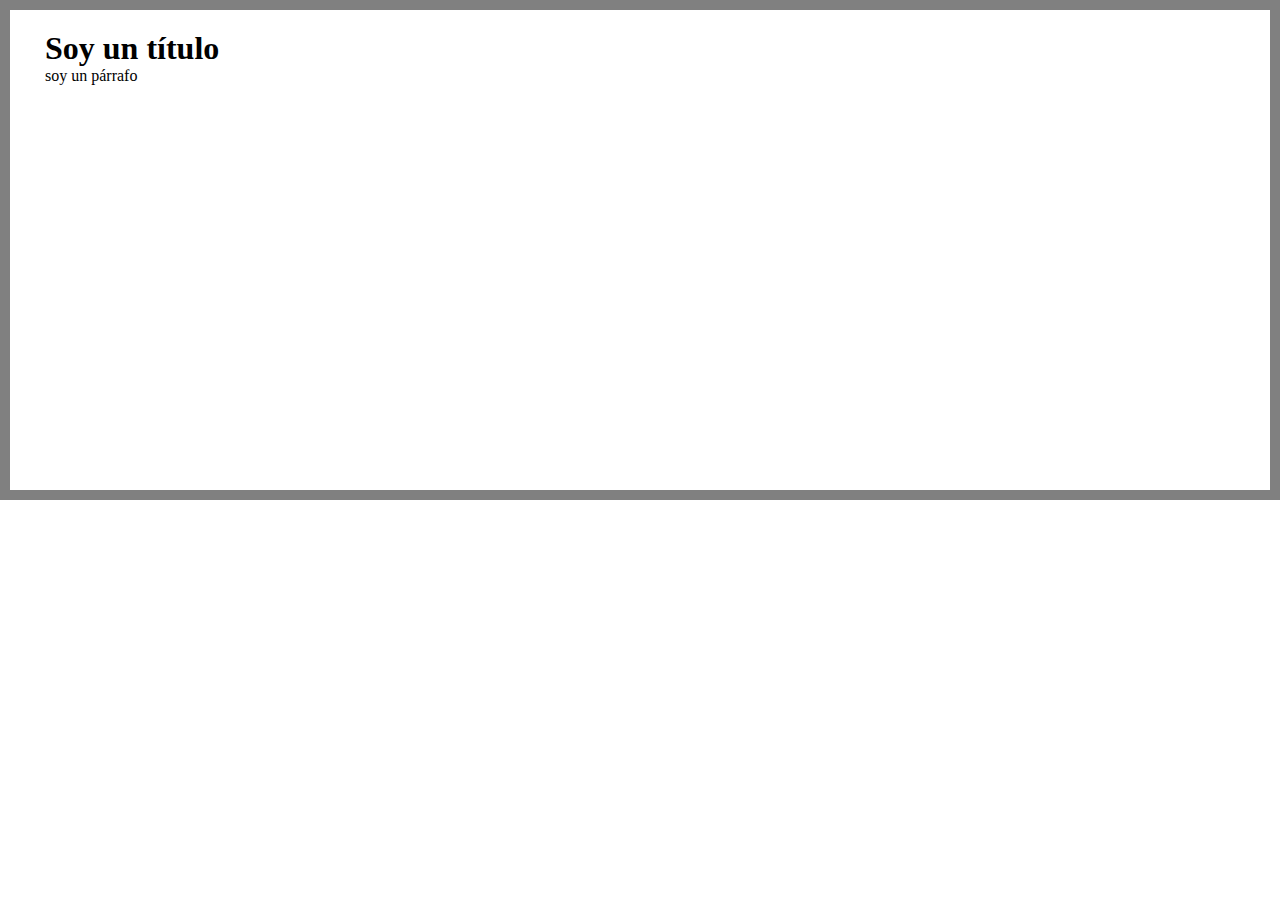
<file: caja.html>
<!DOCTYPE html>
<html lang="en">
<head>
    <meta charset="UTF-8">
    <meta http-equiv="X-UA-Compatible" content="IE=edge">
    <meta name="viewport" content="width=device-width, initial-scale=1.0">
    <title>Document</title>
    <link rel="stylesheet" href="./css/caja.css ">
</head>
<body>
    <main>
        <section>
            <h1>
                Soy un título
            </h1>
            <div>
                <p>
                    soy un párrafo
                </p>
            </div>
        </section>
    </main>
</body>
</html>
</file>
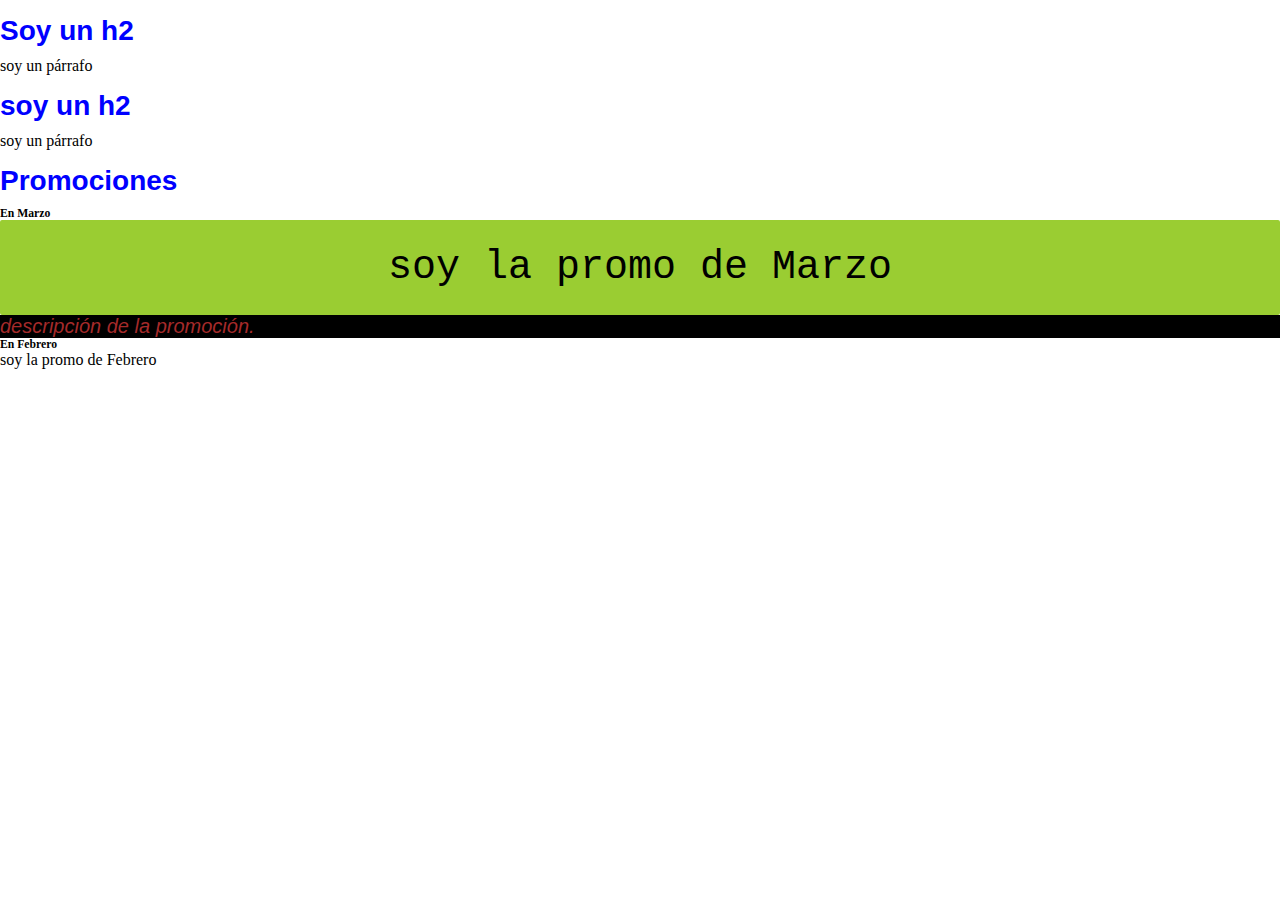
<file: combinadores.html>
<!DOCTYPE html>
<html lang="en">
<head>
    <meta charset="UTF-8">
    <meta http-equiv="X-UA-Compatible" content="IE=edge">
    <meta name="viewport" content="width=device-width, initial-scale=1.0">
    <title>combinadores</title>
    <link rel="stylesheet" href="./css/combinadores.css">
</head>
<body>
    <main>
        <h2>Soy un h2</h2>
            <p>soy un párrafo</p>
        <h2>soy un h2</h2>
            <p>soy un párrafo</p>
        <h2>Promociones</h2>
            <h3 >En Marzo</h3>
                <p class="marzo">soy la promo de Marzo </p>
                 <p class="descripcion">descripción de la promoción.</p>
            <h3>En Febrero</h3>
            <p>soy la promo de Febrero</p>
    </main>
</body>
</html>
</file>
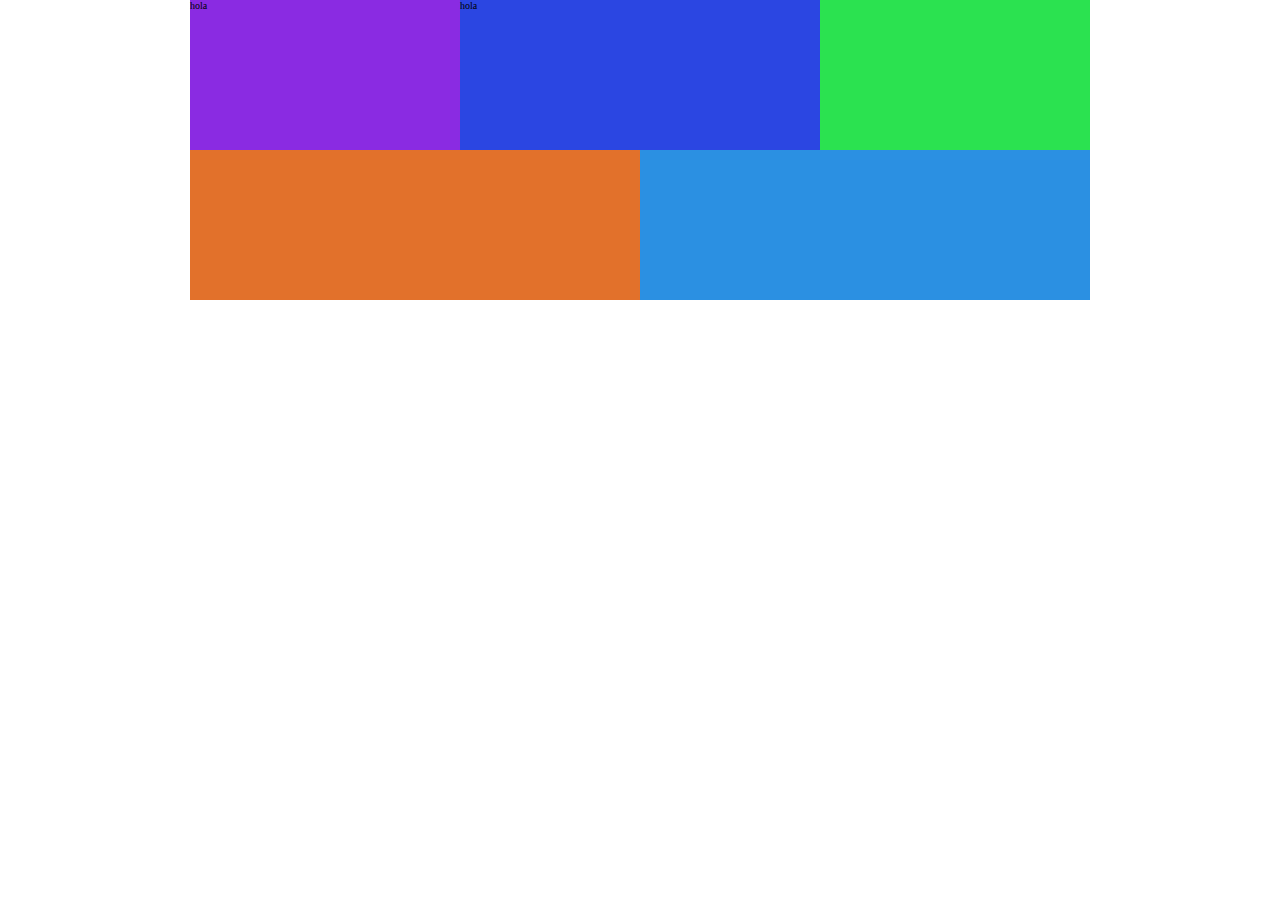
<file: drop.html>
<!DOCTYPE html>
<html lang="en">
<head>
    <meta charset="UTF-8">
    <meta http-equiv="X-UA-Compatible" content="IE=edge">
    <meta name="viewport" content="width=device-width, initial-scale=1.0">
    <title>Document</title>
    <link rel="stylesheet" href="./css/drop.css">
</head>
<body>
    <main class="container">
        <div class="c1">
hola
        </div>
        <div class="c2">
hola
        </div>
        <div class="c3">

        </div>
        <div class="c4">

        </div>
        <div class="c5">

        </div>
    </main>
</body>
</html>
</file>
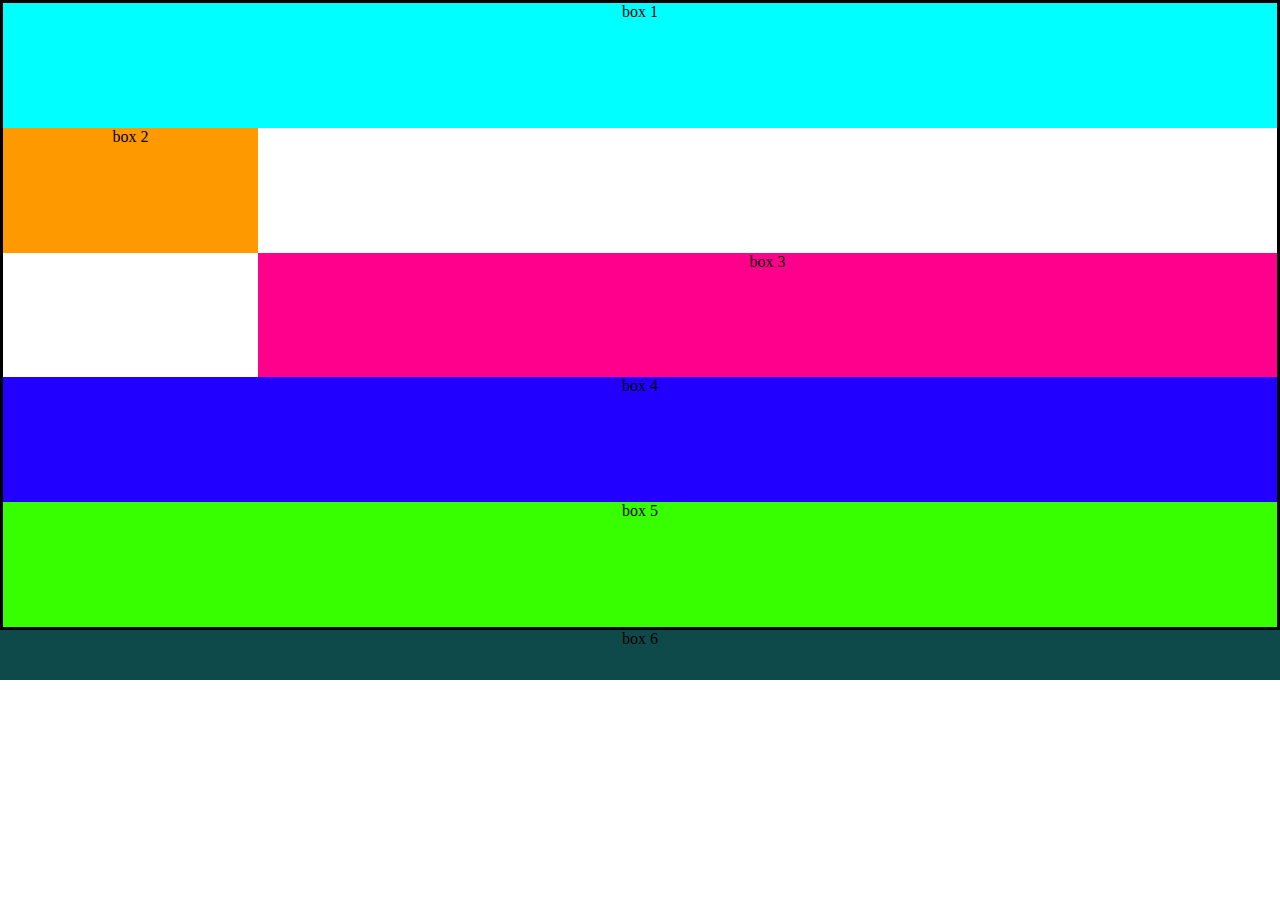
<file: flex.html>
<!DOCTYPE html>
<html lang="en">
<head>
    <meta charset="UTF-8">
    <meta http-equiv="X-UA-Compatible" content="IE=edge">
    <meta name="viewport" content="width=device-width, initial-scale=1.0">
    <title>Flexbox</title>
    <link rel="stylesheet" href="./css/flex.css">
</head>
<body>
    <main class="container"> 
        <div class="box1 box">
            <p>
                box 1
            </p>
        </div>
        <div class="box2 box">
            <p>
                box 2
            </p>
        </div>
        <div class="box3 box">
            <p>
                box 3
            </p>
        </div>
        <div class="box4 box">
            <p>
                box 4
            </p>
        </div>
        <div class="box5 box">
            <p>
                box 5
            </p>
        </div>
        
        
    </main>
    <footer class="footer">
        <div class="box6 box">
            <p>
                box 6
            </p>
        </div>
    </footer>
    
</body>
</html>
</file>
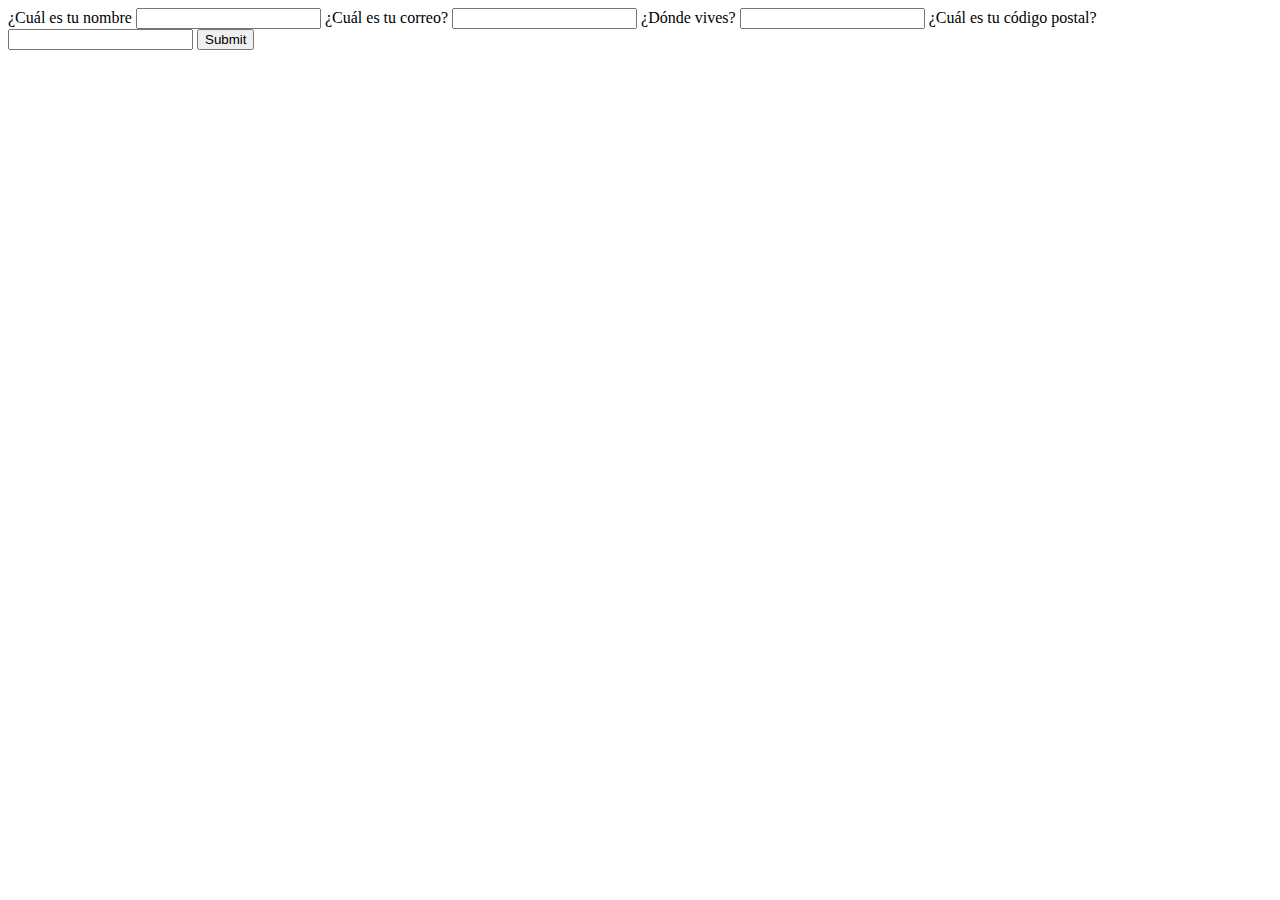
<file: formulario.html>
<!DOCTYPE html>
<html lang="en">
<head>
    <meta charset="UTF-8">
    <meta http-equiv="X-UA-Compatible" content="IE=edge">
    <meta name="viewport" content="width=device-width, initial-scale=1.0">
    <title>Formularios</title>
</head>
<body>
    <main>
        <section>
            <form action="">
                <label for="nombre">
                    <span>¿Cuál es tu nombre</span>
                    <input type="text" name="nombre" id="nombre" autocomplete="name" required/>
                </label>
                <label for="correo">
                    <span>¿Cuál es tu correo?</span>
                    <input type="email" name="correo" id="correo" autocomplete="email" required/>
                </label>
                <label for="pais">
                    <span>¿Dónde vives?</span>
                    <input type="text" name="pais" id="pais" autocomplete="country" required/>
                </label>
                <label for="cp">
                    <span>¿Cuál es tu código postal?</span>
                    <input type="text" name="cp" id="cp" autocomplete="postal-code" required/>
                </label>
                <input type="submit">

            </form>
        </section>
    </main>
    
</body>
</html>
</file>
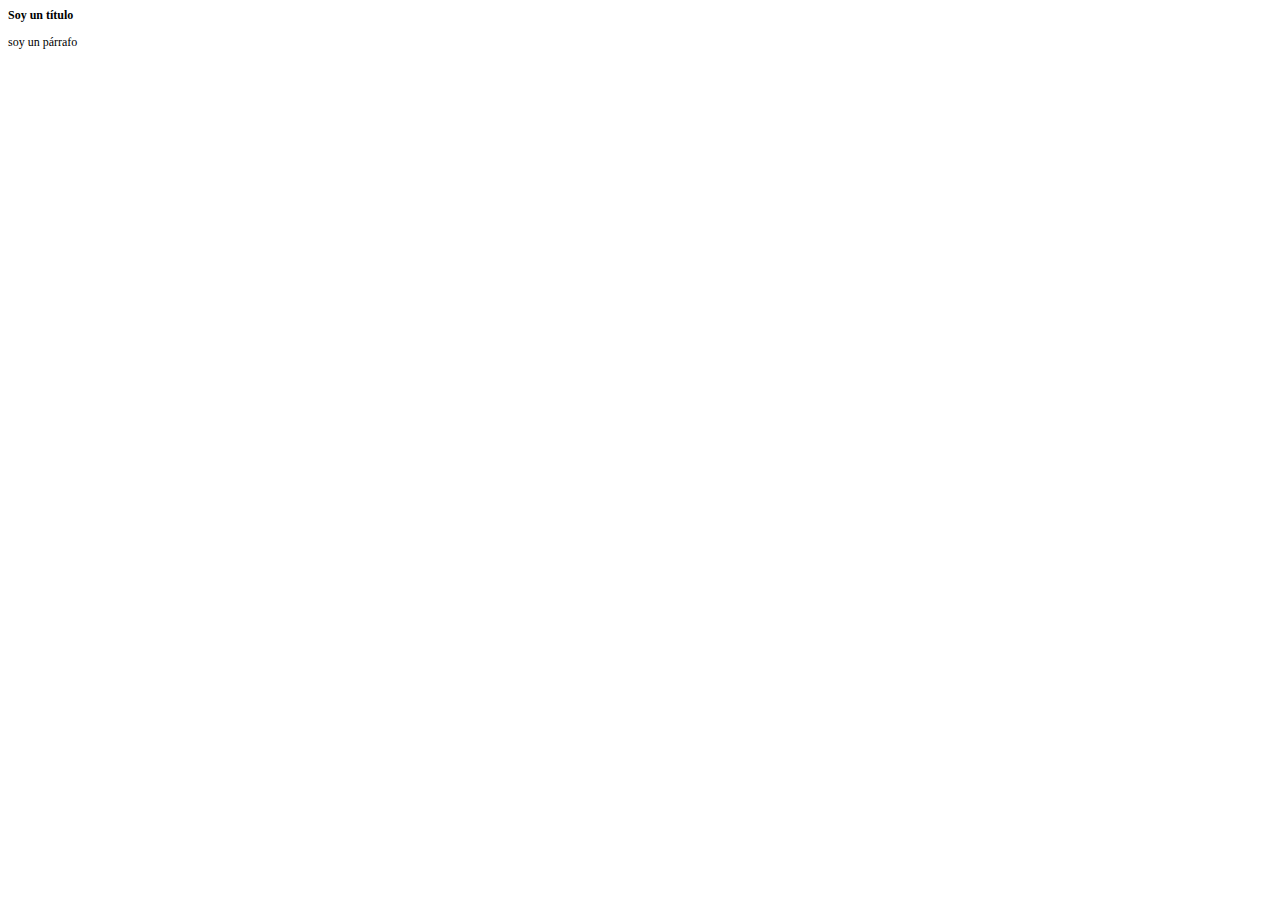
<file: herencia.html>
<!DOCTYPE html>
<html lang="en">
<head>
    <meta charset="UTF-8">
    <meta http-equiv="X-UA-Compatible" content="IE=edge">
    <meta name="viewport" content="width=device-width, initial-scale=1.0">
    <title>Herencia</title>
    <link rel="stylesheet" href="./css/herencia.css">
</head>
<body>
    <main>
        <h1>Soy un título</h1>
        <p>soy un párrafo</p>
    </main>
</body>
</html>
</file>
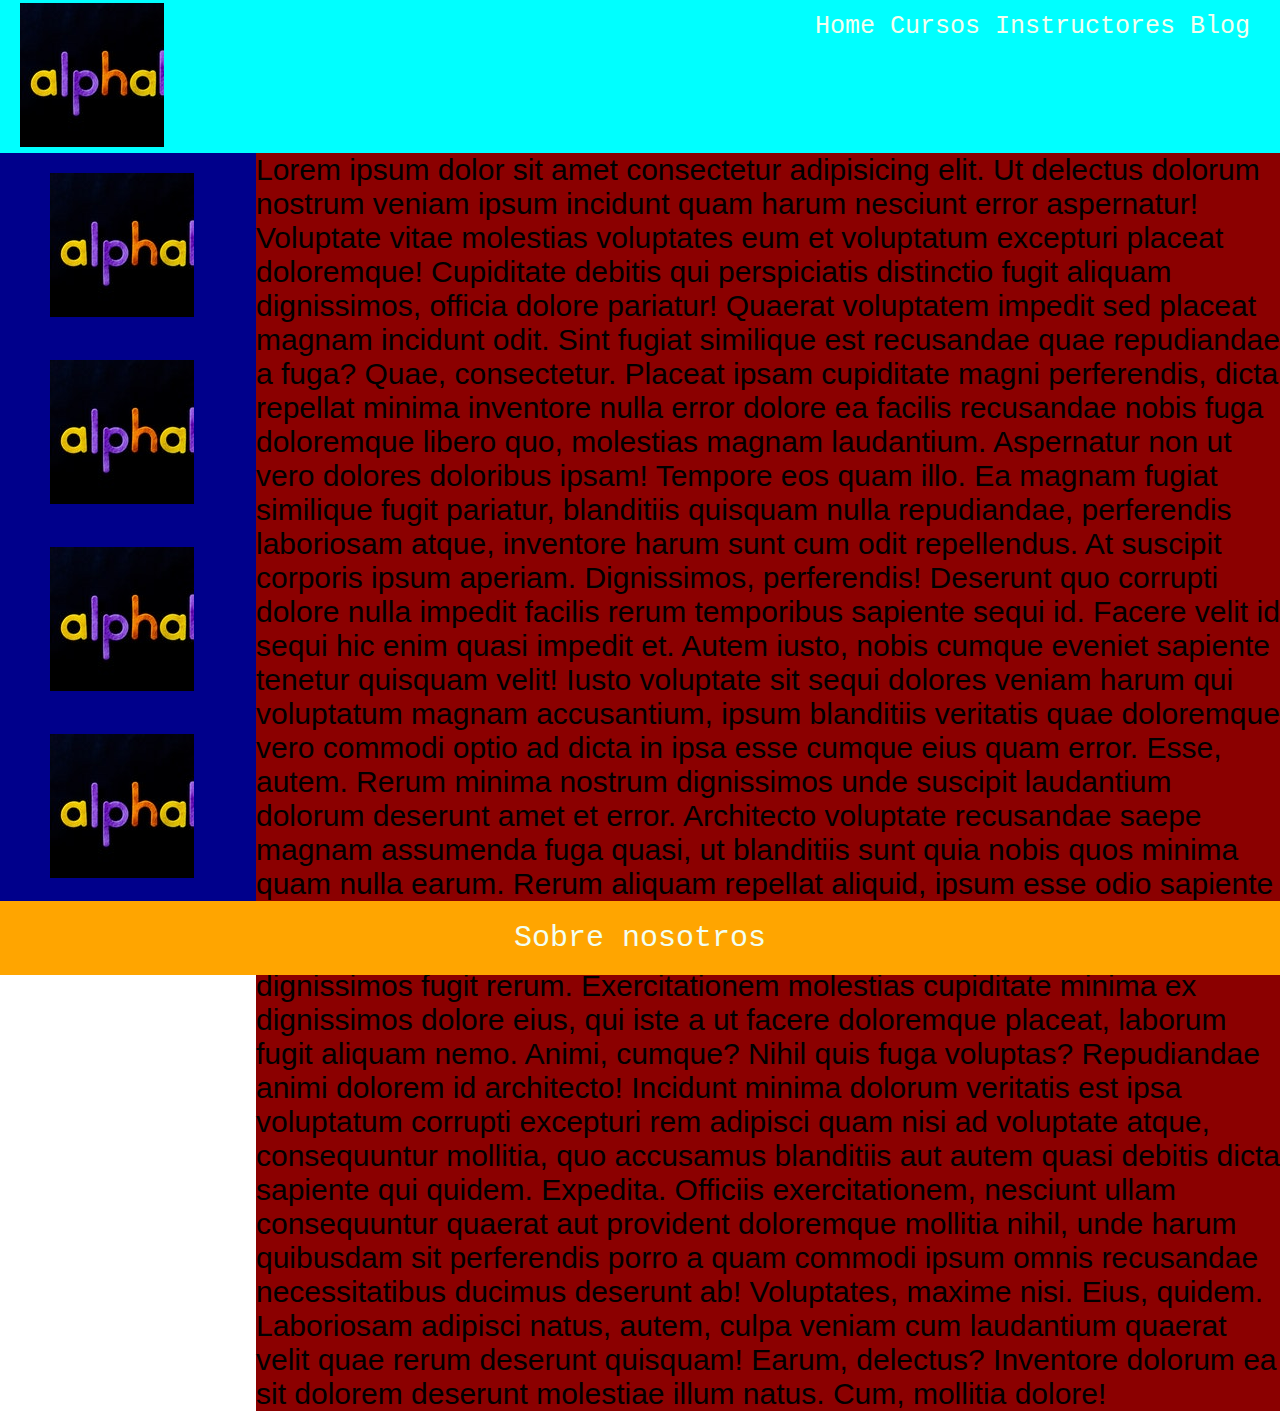
<file: layout.html>
<!DOCTYPE html>
<html lang="en">
<head>
    <meta charset="UTF-8">
    <meta http-equiv="X-UA-Compatible" content="IE=edge">
    <meta name="viewport" content="width=device-width, initial-scale=1.0">
    <title>Layout</title>
    <link rel="stylesheet" href="./css/layout.css">
</head>
<body>
    <header class="header">
        <figure class="logo">
            <img src="./pics/logo.jpg" alt="logo de la empresa">
        </figure>
        <nav class="nav">
            <ul class="nav-list">
                <li class="nav-list__element">
                    <a href=#>Home</a>
                </li>
                <li class="nav-list__element">
                    <a href=#>Cursos</a>
                </li>
                <li class="nav-list__element"> 
                    <a href=#>Instructores</a>
                </li>
                <li class="nav-list__element"> 
                    <a href=#>Blog</a>
                </li>
            </ul>
        </nav>
    </header>
        <section class="side">
           <ul class="side-list">
               <li class="side-list__element">
                   <figure>
                       <img src="./pics/logo.jpg" alt="">
                   </figure>
               </li>
               <li class="side-list__element">
                <figure>
                    <img src="./pics/logo.jpg" alt="">
                </figure>
            </li>
            <li class="side-list__element">
                <figure>
                    <img src="./pics/logo.jpg" alt="">
                </figure>
            </li>
            <li class="side-list__element">
                <figure>
                    <img src="./pics/logo.jpg" alt="">
                </figure>
            </li>
           </ul>
        </section>
        <main class="main">
            <p class="main-text">Lorem ipsum dolor sit amet consectetur adipisicing elit. Ut delectus dolorum nostrum veniam ipsum incidunt quam harum nesciunt error aspernatur! Voluptate vitae molestias voluptates eum et voluptatum excepturi placeat doloremque!
            Cupiditate debitis qui perspiciatis distinctio fugit aliquam dignissimos, officia dolore pariatur! Quaerat voluptatem impedit sed placeat magnam incidunt odit. Sint fugiat similique est recusandae quae repudiandae a fuga? Quae, consectetur.
            Placeat ipsam cupiditate magni perferendis, dicta repellat minima inventore nulla error dolore ea facilis recusandae nobis fuga doloremque libero quo, molestias magnam laudantium. Aspernatur non ut vero dolores doloribus ipsam!
            Tempore eos quam illo. Ea magnam fugiat similique fugit pariatur, blanditiis quisquam nulla repudiandae, perferendis laboriosam atque, inventore harum sunt cum odit repellendus. At suscipit corporis ipsum aperiam. Dignissimos, perferendis!
            Deserunt quo corrupti dolore nulla impedit facilis rerum temporibus sapiente sequi id. Facere velit id sequi hic enim quasi impedit et. Autem iusto, nobis cumque eveniet sapiente tenetur quisquam velit!
            Iusto voluptate sit sequi dolores veniam harum qui voluptatum magnam accusantium, ipsum blanditiis veritatis quae doloremque vero commodi optio ad dicta in ipsa esse cumque eius quam error. Esse, autem.
            Rerum minima nostrum dignissimos unde suscipit laudantium dolorum deserunt amet et error. Architecto voluptate recusandae saepe magnam assumenda fuga quasi, ut blanditiis sunt quia nobis quos minima quam nulla earum.
            Rerum aliquam repellat aliquid, ipsum esse odio sapiente eius quibusdam maiores voluptatem, enim quia corporis sint pariatur quis veritatis facere corrupti! Similique soluta sed id sapiente voluptates dignissimos fugit rerum.
            Exercitationem molestias cupiditate minima ex dignissimos dolore eius, qui iste a ut facere doloremque placeat, laborum fugit aliquam nemo. Animi, cumque? Nihil quis fuga voluptas? Repudiandae animi dolorem id architecto!
            Incidunt minima dolorum veritatis est ipsa voluptatum corrupti excepturi rem adipisci quam nisi ad voluptate atque, consequuntur mollitia, quo accusamus blanditiis aut autem quasi debitis dicta sapiente qui quidem. Expedita.
            Officiis exercitationem, nesciunt ullam consequuntur quaerat aut provident doloremque mollitia nihil, unde harum quibusdam sit perferendis porro a quam commodi ipsum omnis recusandae necessitatibus ducimus deserunt ab! Voluptates, maxime nisi.
            Eius, quidem. Laboriosam adipisci natus, autem, culpa veniam cum laudantium quaerat velit quae rerum deserunt quisquam! Earum, delectus? Inventore dolorum ea sit dolorem deserunt molestiae illum natus. Cum, mollitia dolore!</p>
        </main>
        <footer class="footer">
            <a href=#>Sobre nosotros
            </a>
        </footer>
</body>
</html>
</file>
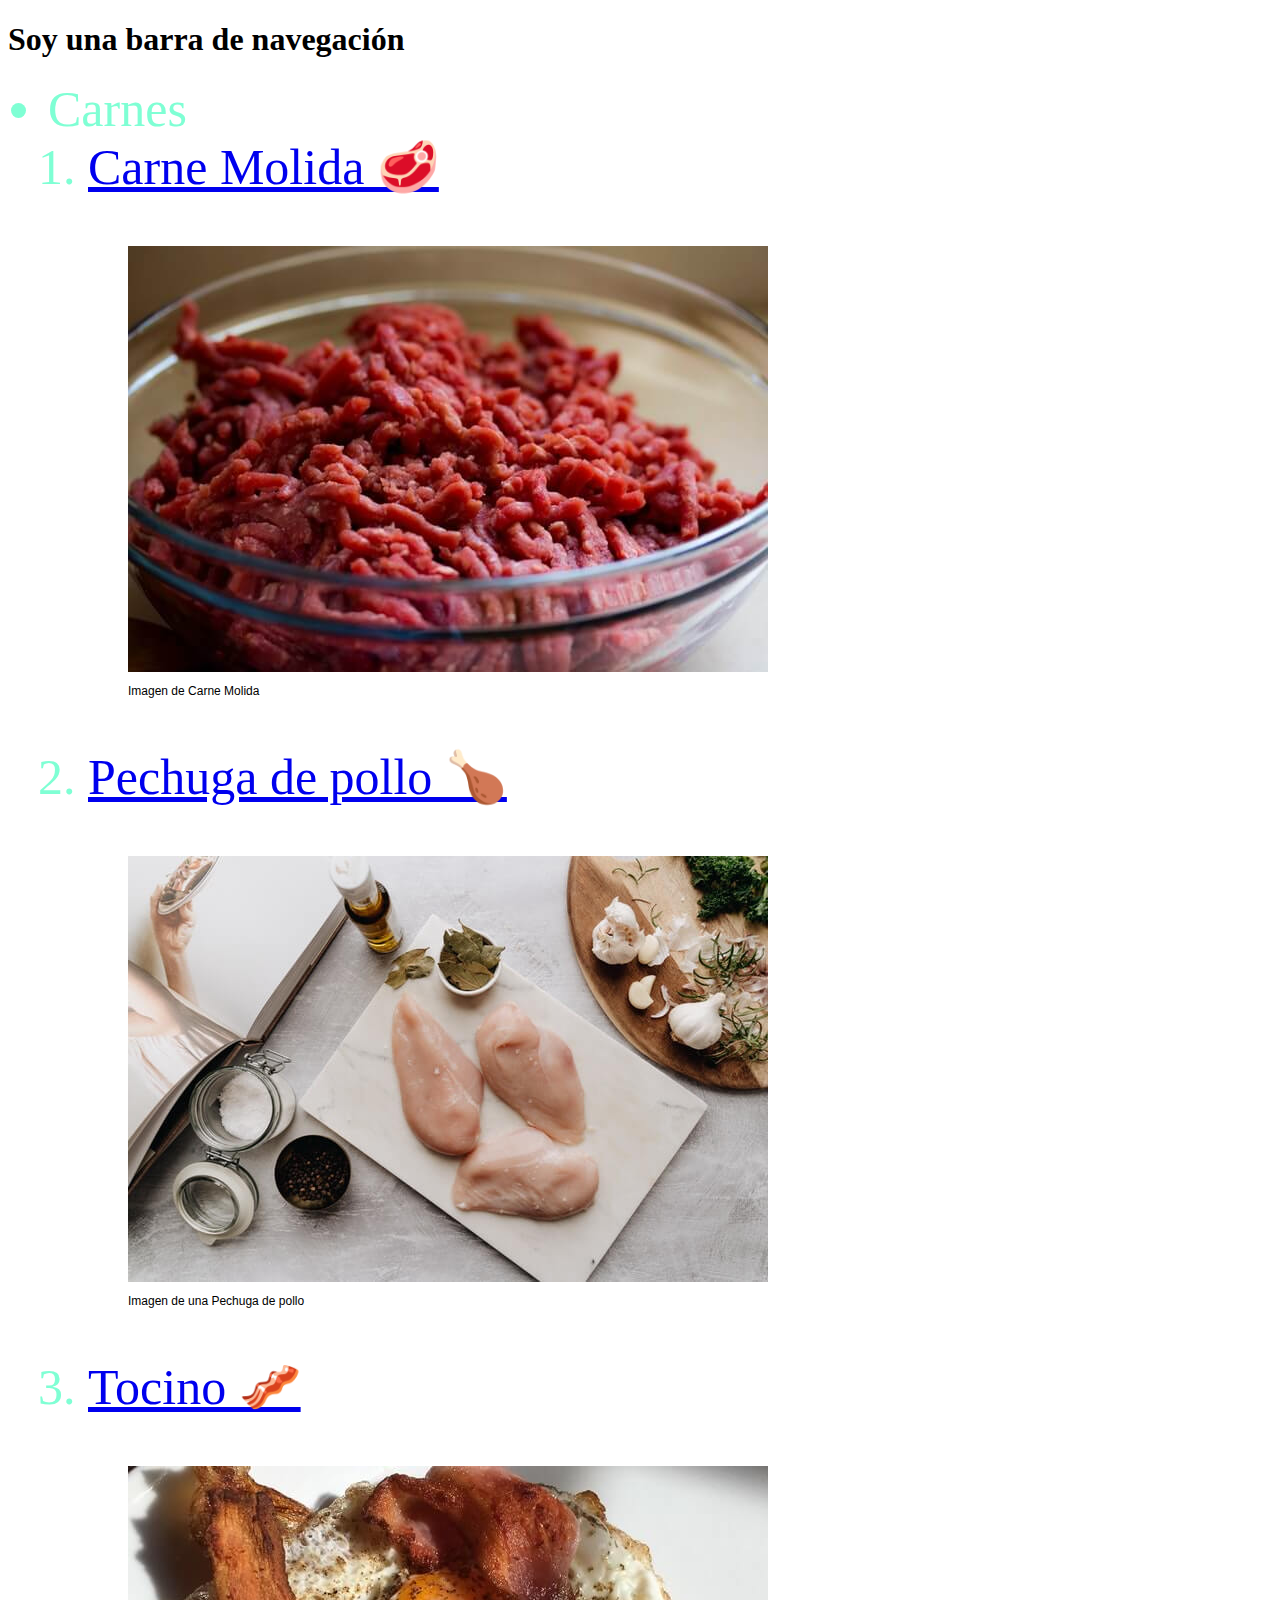
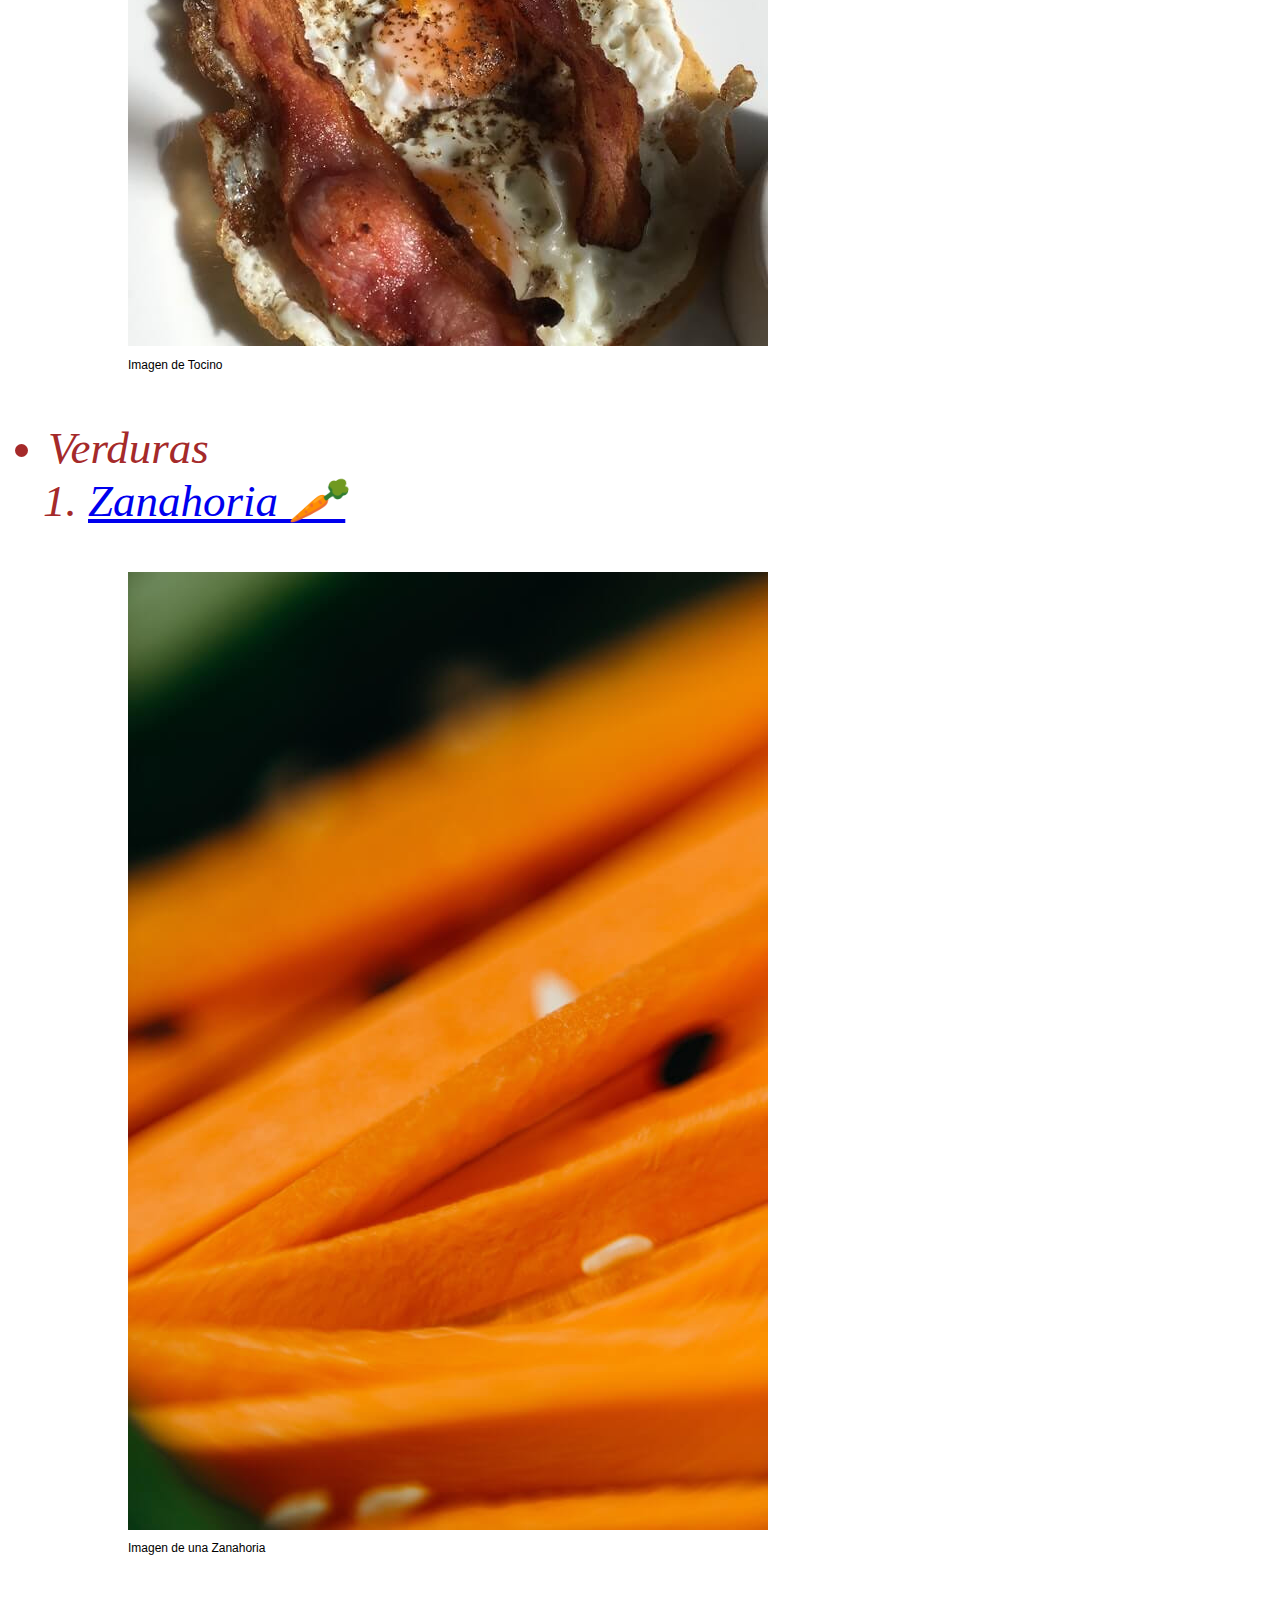
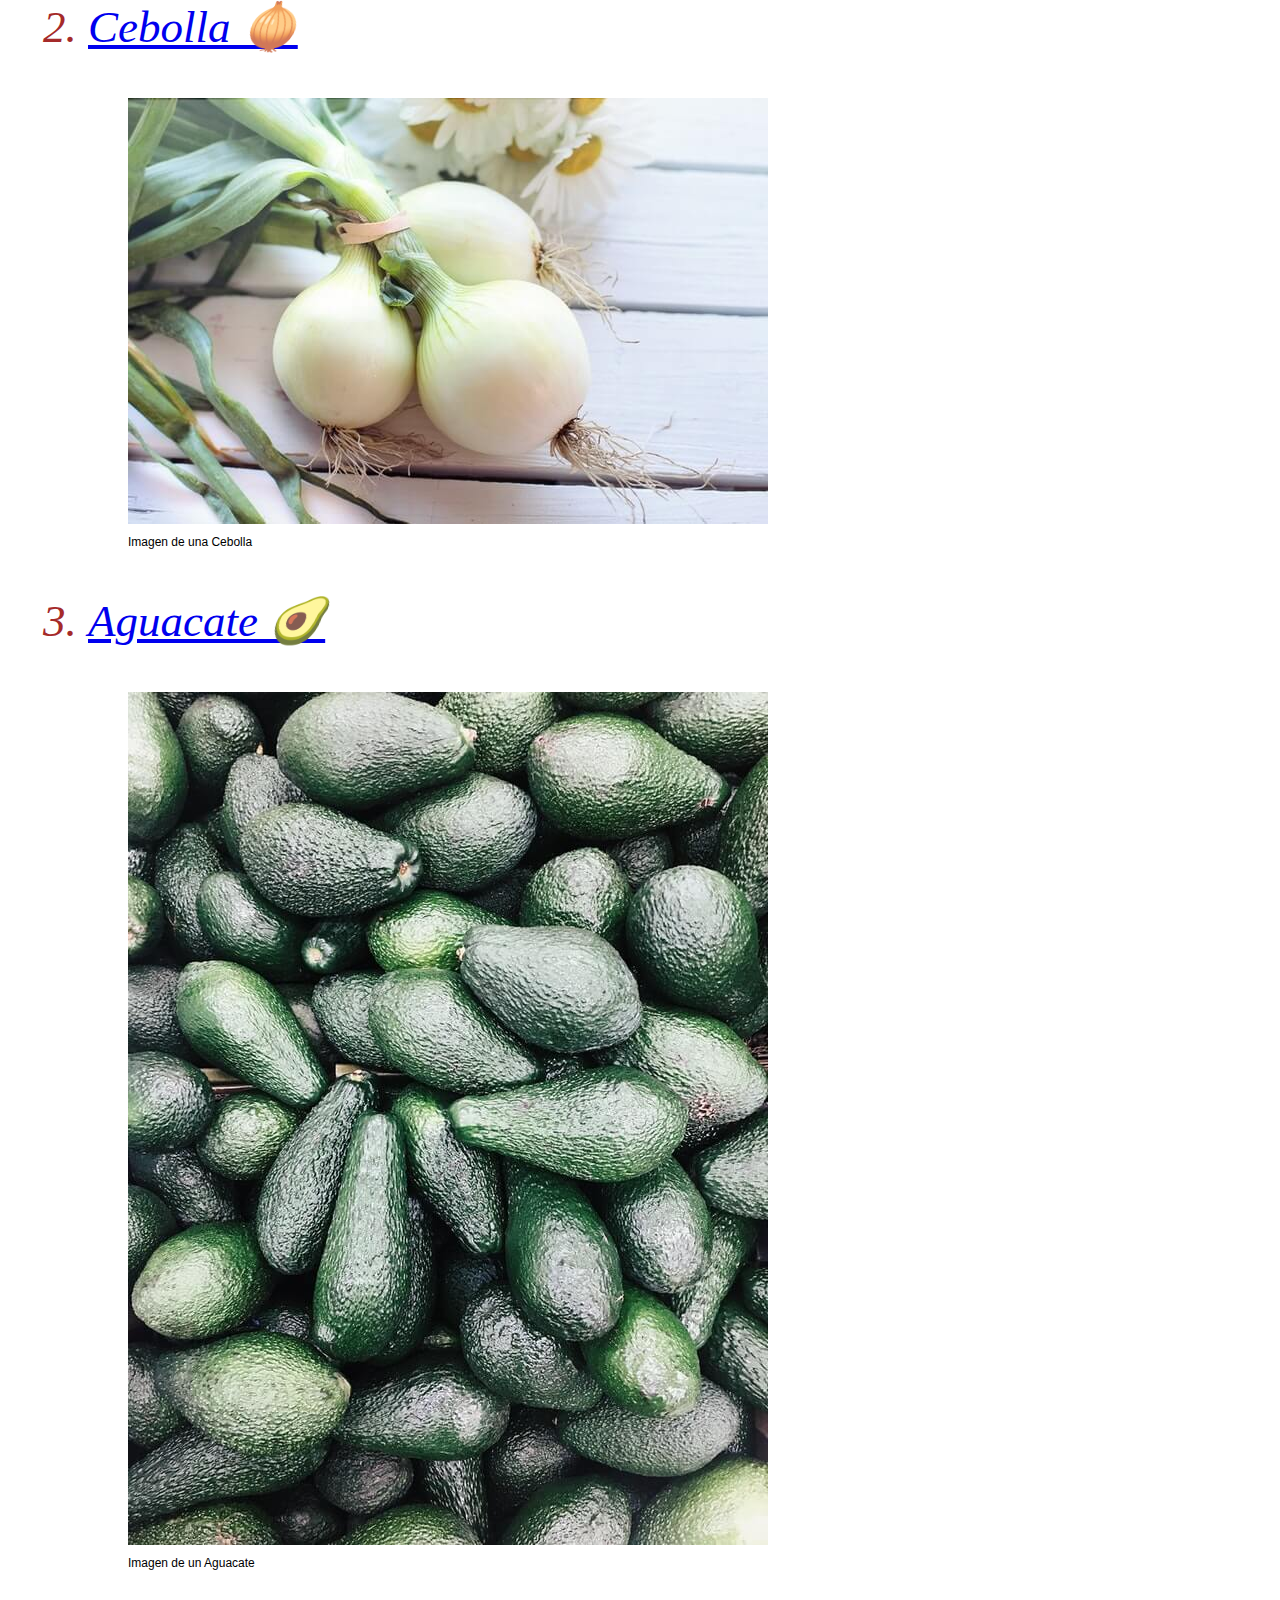
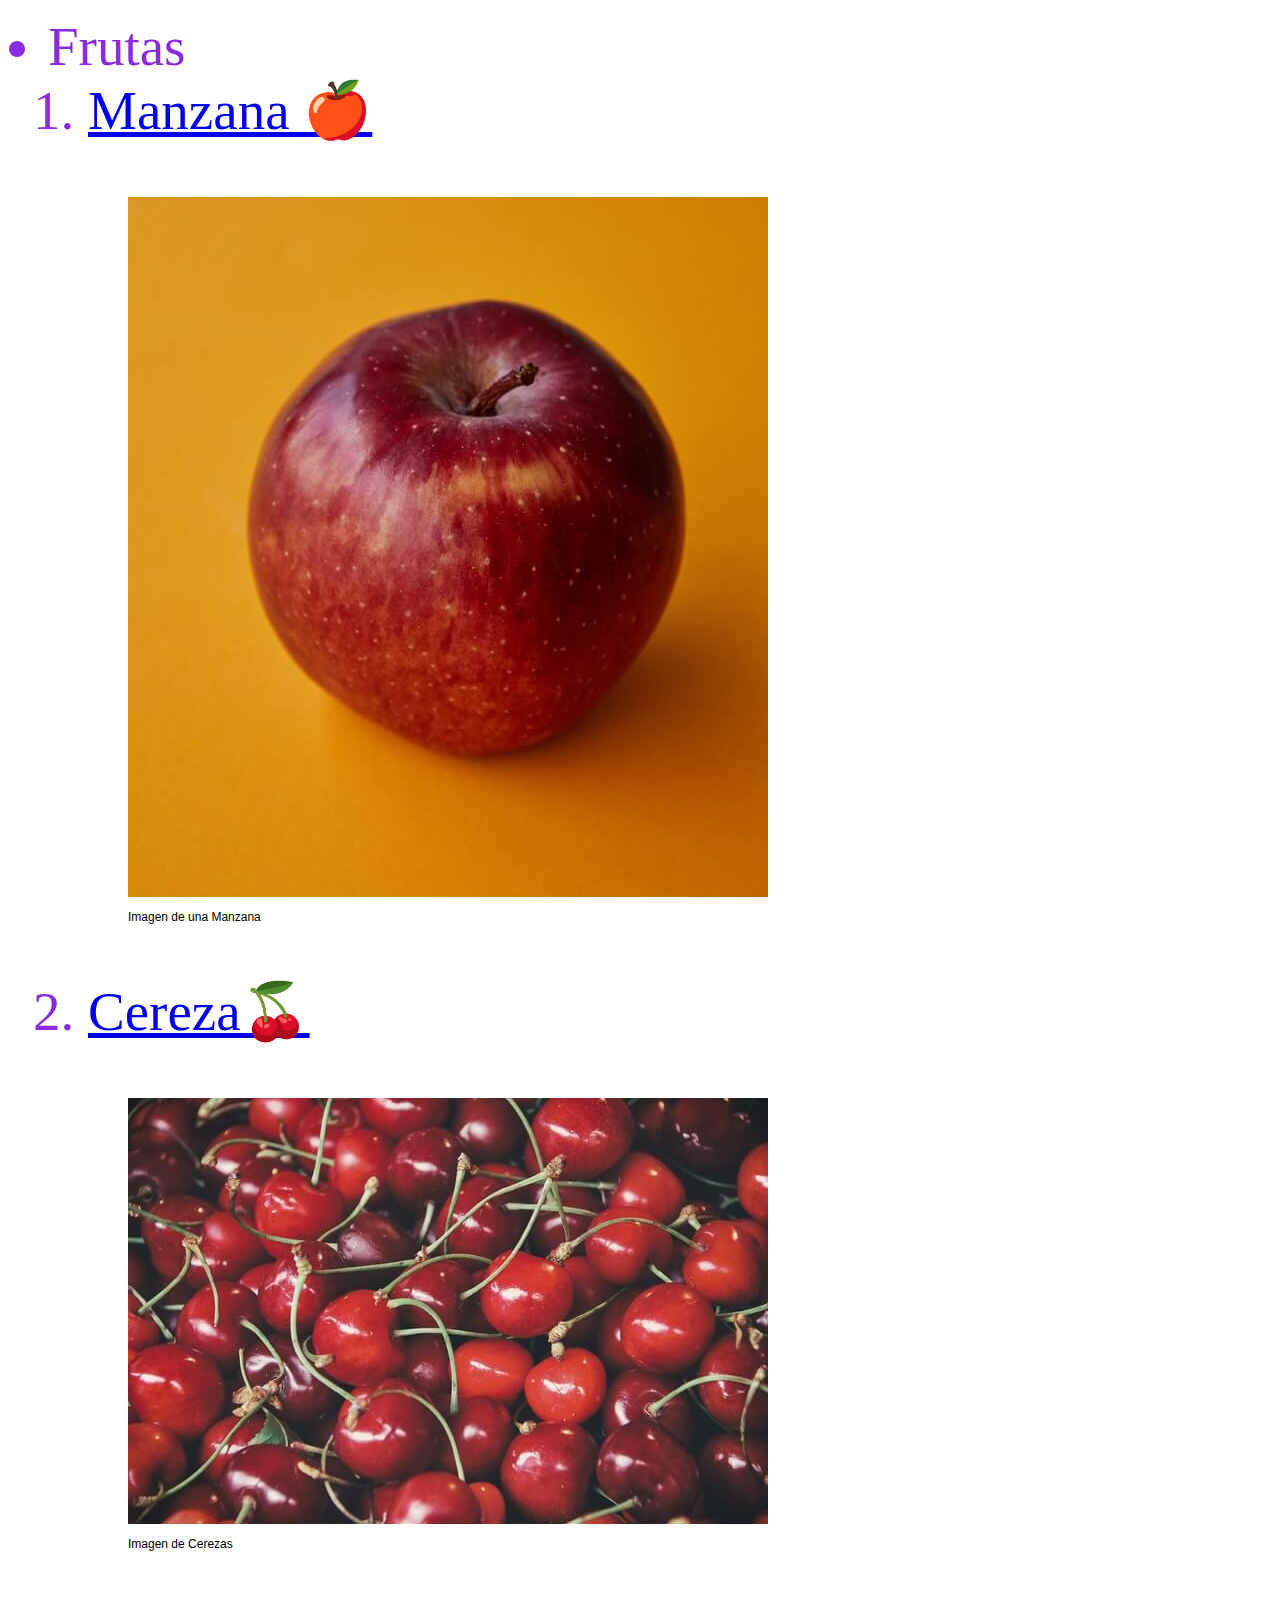
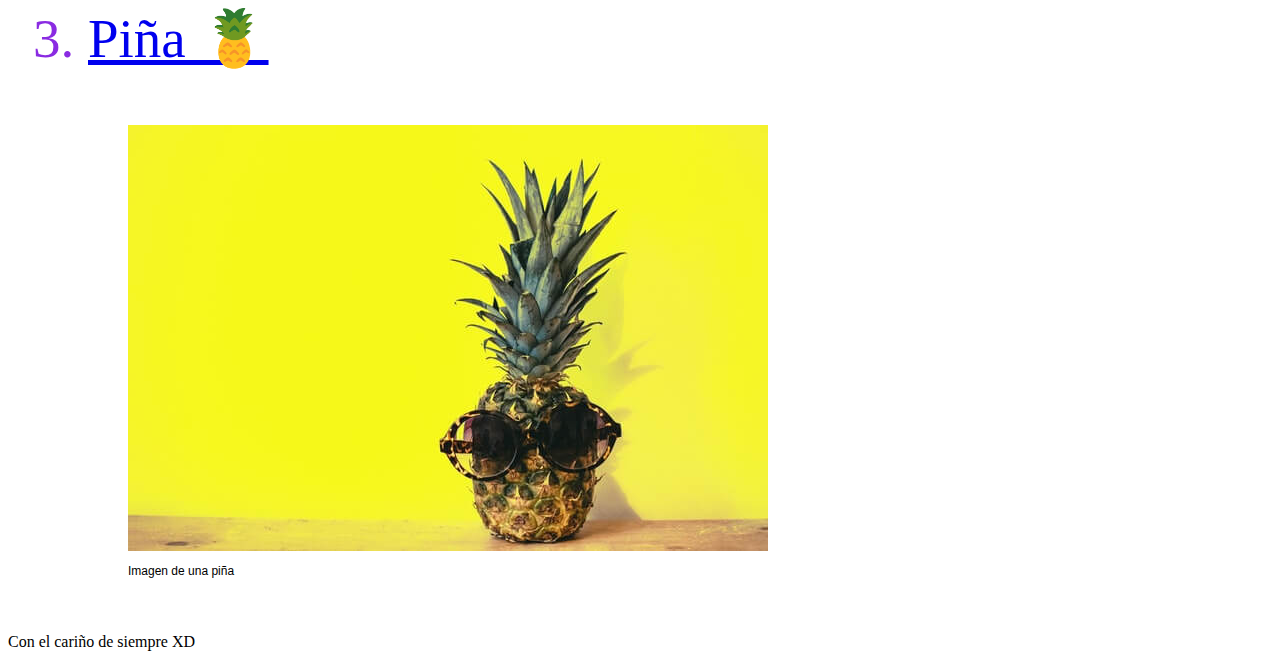
<file: lista.html>
<!DOCTYPE html>
<html>
    <head>
         <meta charset="UTF-8" /> 
         <meta name="description" content="Esta página te mostrará fotos de gatitos"/>
         <meta name="robots" content="index,follow"/> 
         <title>Esta es mi página</title> 
         <meta name="viewport" content="with=device-width,  initial-scale=1.0"/>
         <link rel="stylesheet" href="/css/imagenes.css"> 
    </head>
    <body>
        <header>
            <nav>
               <h1>Soy una barra de navegación</h1> 
            </nav>
        </header>
        <main>
          <ul>
             <p>
                <li class="carne">
                    Carnes
                        <ol>
                            <li>
                                <a href="https://www.mexicoenmicocina.com/la-clasica-sopa-de-albondigas/">Carne Molida 🥩</a>
                                <figure>
                                    <img src="./pics/Carne.jpg" alt="Imagen de Carne molida">
                                    <figcaption>
                                        Imagen de Carne Molida
                                    </figcaption>
                                </figure>
                            </li>
                            <li>
                                <a href="https://www.cocinafacil.com.mx/recetas/recetas-con-pechuga-de-pollo/">Pechuga de pollo 🍗</a>
                                <figure>
                                    <img src="./pics/Pollo.jpg" alt="Imagen de Pechugas de pollo">
                                    <figcaption>
                                        Imagen de una Pechuga de pollo
                                    </figcaption>
                                </figure>
                            </li>
                            <li>
                                <a href="https://www.youtube.com/watch?v=-Vj88c4xGUc">Tocino 🥓</a>
                                <figure>
                                    <img src="./pics/Tocino.jpg" alt="Imagen de Tocino">
                                    <figcaption>
                                        Imagen de Tocino
                                    </figcaption>
                                </figure>
                            </li>
                        </ol>
                  </li>
             </p>
              <p>
                <li  class="verdura">
                    Verduras
                    <ol>
                        <li>
                            <a href="https://www.youtube.com/watch?v=k9u7fIeXagY">Zanahoria 🥕</a>
                            <figure>
                                <img src="./pics/Zanahoria.jpg" alt="Imagen de Zanahoria">
                                <figcaption>
                                    Imagen de una Zanahoria
                                </figcaption>
                            </figure>
                        </li>
                        <li>
                            <a href="https://www.youtube.com/watch?v=i9FXUX0Exvw">Cebolla 🧅</a>
                            <figure>
                                <img src="./pics/Cebolla.jpg" alt="Imagen de Cebolla">
                                <figcaption>
                                    Imagen de una Cebolla
                                </figcaption>
                            </figure>
                        </li>
                        <li>
                            <a href="https://www.youtube.com/watch?v=h1yskvAHuwc">Aguacate 🥑</a>
                            <figure>
                                <img src="./pics/Aguacate.jpg" alt="Imagen de Aguacate">
                                <figcaption>
                                    Imagen de un Aguacate
                                </figcaption>
                            </figure>
                        </li>
                    </ol>
                  </li>
              </p>
              <p>
                <li class="fruta">
                    Frutas
                    <ol>
                        <li>
                            <a href="https://www.youtube.com/watch?v=QChRNTB9QzE">Manzana 🍎</a>
                            <figure>
                                <img src="./pics/Manzana.jpg" alt="Imagen de manzanas">
                                <figcaption>
                                    Imagen de una Manzana
                                </figcaption>
                            </figure>
                        </li>
                        <li>
                            <a href="https://www.youtube.com/watch?v=-ll0ptqsv0M">Cereza🍒</a>
                            <figure>
                                <img src="./pics/Cerezas.jpg" alt="Imagen de Cerezas">
                                <figcaption>
                                    Imagen de Cerezas
                                </figcaption>
                            </figure>
                        </li>
                        <li>
                            <a href="https://www.youtube.com/watch?v=K4O-K31g6j0">Piña 🍍</a> 
                            <figure class="pina">
                                <img src="./pics/Piña.jpg" alt="Imagen de Piña" >
                                <figcaption>
                                    Imagen de una piña
                                </figcaption>
                            </figure>
                        </li>
                    </ol>
                  </li>
              </p>
          </ul>
          <P>Con el cariño de siempre XD</P>
        </main>
    </body>
</html>
</file>
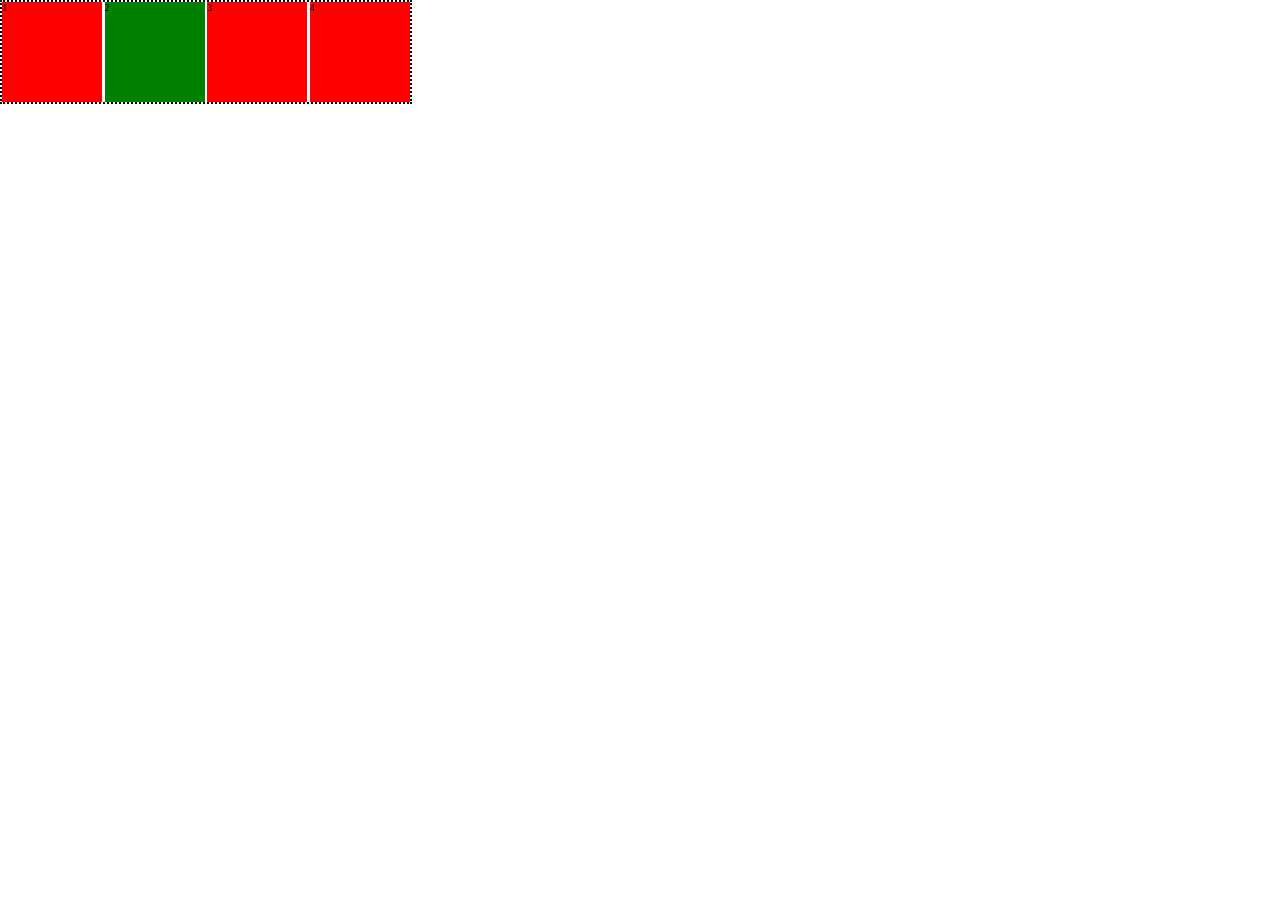
<file: position.html>
<!DOCTYPE html>
<html lang="en">
<head>
    <meta charset="UTF-8">
    <meta http-equiv="X-UA-Compatible" content="IE=edge">
    <meta name="viewport" content="width=device-width, initial-scale=1.0">
    <title>Document</title>
    <link rel="stylesheet" href="./css/position.css">
</head>
<body>
    <div class="parent">
        <div class="box" id="one">
            1
        </div>
        <div class="box" id="two">
            2
        </div>
        <div class="box" id="three">
            3
        </div>
        <div class="box" id="four">
            4
        </div>
    </div>
</body>
</html>
</file>
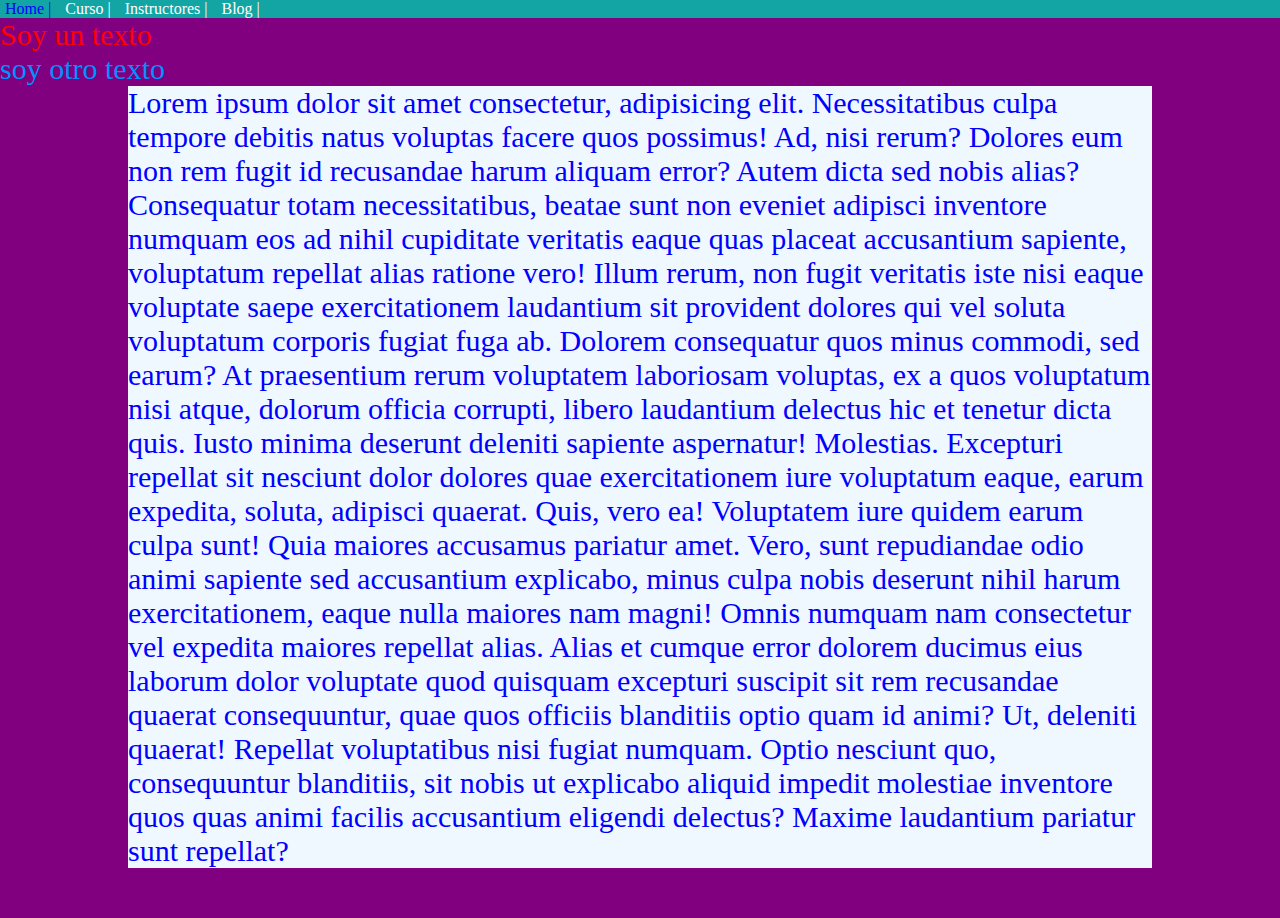
<file: prueba.html>
<!DOCTYPE html>
<html lang="en">
<head>
    <meta charset="UTF-8">
    <meta http-equiv="X-UA-Compatible" content="IE=edge">
    <meta name="viewport" content="width=device-width, initial-scale=1.0">
    <title>Clase CSS</title>
    <link rel="stylesheet" href="./css/style.css">
</head>
<body>
    <header>
        <nav>
            <ul class="main-nav">
                <li class="main-nav__item">
                    <a href="">Home</a>
                </li>
                <li class="main-nav__item">
                    <a href="">Curso</a>
                </li>
                <li class="main-nav__item">
                    <a href="">Instructores</a>
                </li>
                <li class="main-nav__item">
                    <a href="">Blog</a>
                </li>
            </ul>
        </nav>
    </header>
    <main>
        <p class="parrafo">Soy un texto</p>
        <p id="texto">soy otro texto </p>
        <section>
            <p>Lorem ipsum dolor sit amet consectetur, adipisicing elit. Necessitatibus culpa tempore debitis natus voluptas facere quos possimus! Ad, nisi rerum? Dolores eum non rem fugit id recusandae harum aliquam error?
            Autem dicta sed nobis alias? Consequatur totam necessitatibus, beatae sunt non eveniet adipisci inventore numquam eos ad nihil cupiditate veritatis eaque quas placeat accusantium sapiente, voluptatum repellat alias ratione vero!
            Illum rerum, non fugit veritatis iste nisi eaque voluptate saepe exercitationem laudantium sit provident dolores qui vel soluta voluptatum corporis fugiat fuga ab. Dolorem consequatur quos minus commodi, sed earum?
            At praesentium rerum voluptatem laboriosam voluptas, ex a quos voluptatum nisi atque, dolorum officia corrupti, libero laudantium delectus hic et tenetur dicta quis. Iusto minima deserunt deleniti sapiente aspernatur! Molestias.
            Excepturi repellat sit nesciunt dolor dolores quae exercitationem iure voluptatum eaque, earum expedita, soluta, adipisci quaerat. Quis, vero ea! Voluptatem iure quidem earum culpa sunt! Quia maiores accusamus pariatur amet.
            Vero, sunt repudiandae odio animi sapiente sed accusantium explicabo, minus culpa nobis deserunt nihil harum exercitationem, eaque nulla maiores nam magni! Omnis numquam nam consectetur vel expedita maiores repellat alias.
            Alias et cumque error dolorem ducimus eius laborum dolor voluptate quod quisquam excepturi suscipit sit rem recusandae quaerat consequuntur, quae quos officiis blanditiis optio quam id animi? Ut, deleniti quaerat!
            Repellat voluptatibus nisi fugiat numquam. Optio nesciunt quo, consequuntur blanditiis, sit nobis ut explicabo aliquid impedit molestiae inventore quos quas animi facilis accusantium eligendi delectus? Maxime laudantium pariatur sunt repellat?</p>
        </section>
    </main>
</body>
</html>
</file>
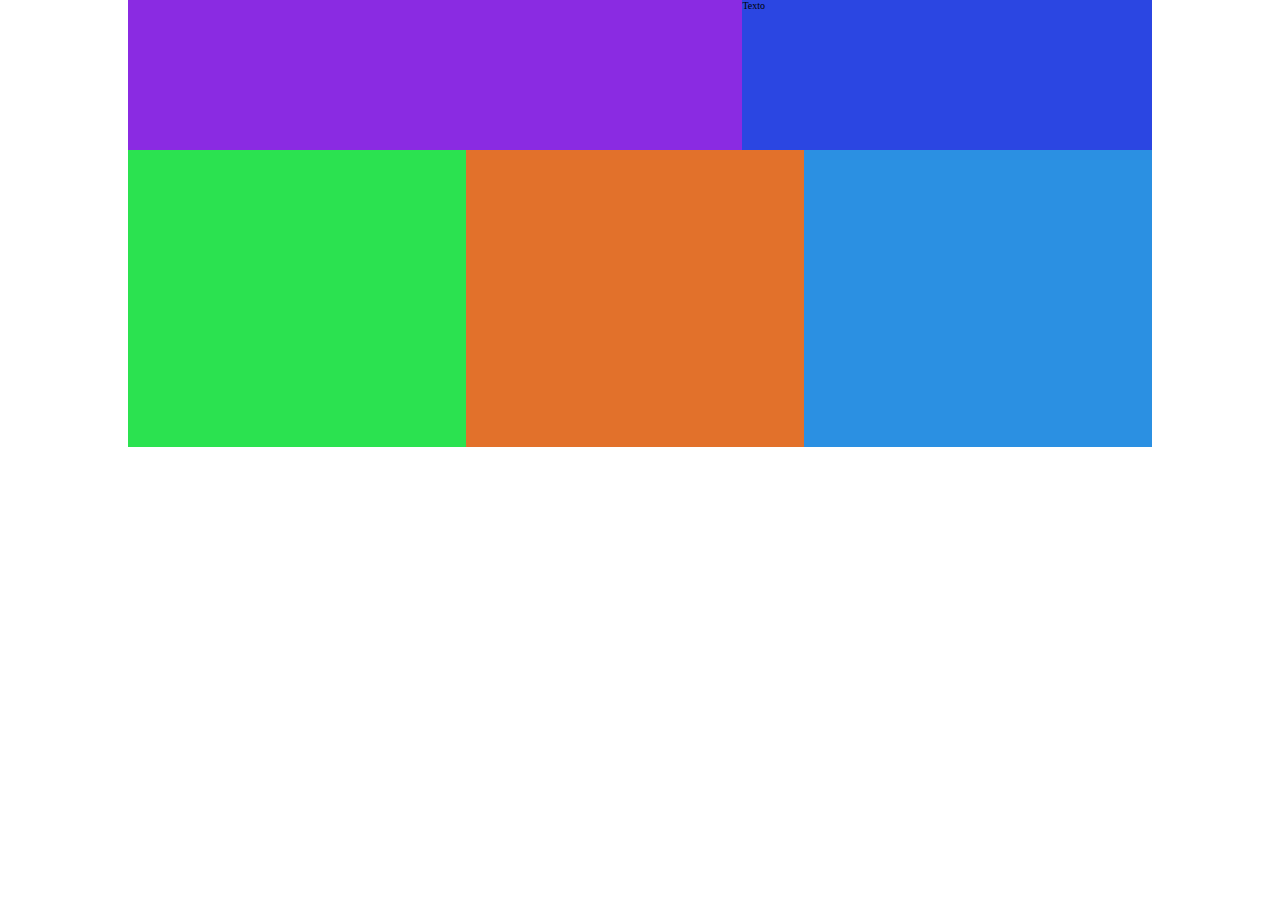
<file: responsive.html>
<!DOCTYPE html>
<html lang="en">
<head>
    <meta charset="UTF-8">
    <meta http-equiv="X-UA-Compatible" content="IE=edge">
    <meta name="viewport" content="width=device-width, initial-scale=1.0">
    <title>Document</title>
    <link rel="stylesheet" href="./css/responsive.css">
    <link rel="stylesheet" href="./css/tablet.css" media="screen and (min-width: 600px)">
    <link rel="stylesheet" href="./css/desktop.css" media="screen and (min-width: 800px)">
</head>
<body>
    <main class="container">
        <div class="c1">

        </div>

        <div class="c2">
           Texto 
        </div>

        <div class="c3">
            
        </div>

        <div class="c4">
            
        </div>

        <div class="c5">
            
        </div>
    </main>
    
</body>
</html>
</file>
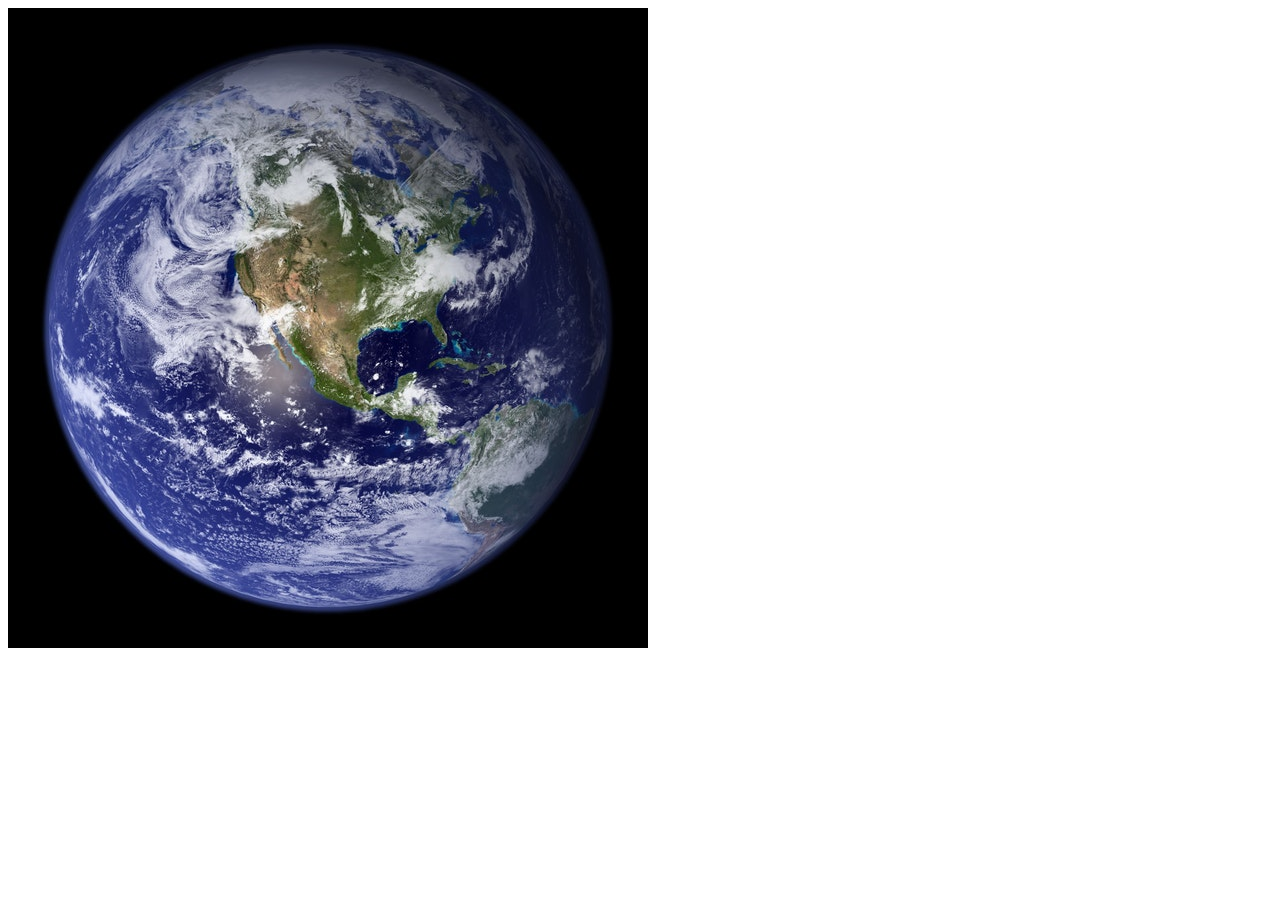
<file: responsiveimg.html>
<!DOCTYPE html>
<html lang="en">
<head>
    <meta charset="UTF-8">
    <meta http-equiv="X-UA-Compatible" content="IE=edge">
    <meta name="viewport" content="width=device-width, initial-scale=1.0">
    <title>Document</title>
    <link rel="stylesheet" href="./css/responsivecss.css">
</head>
<body>
    <main class="container">
        <picture>
            <source media="(min-width:1300px)" srcset="/pics/Tocino.jpg"/>
            <source media="(min-width:1000px)" srcset="/pics/tierra.jpg"/>
            <img src="./pics/logo.jpg" alt="Es una imagen de ejemplo">
        </picture>
    </main>
</body>
</html>
</file>
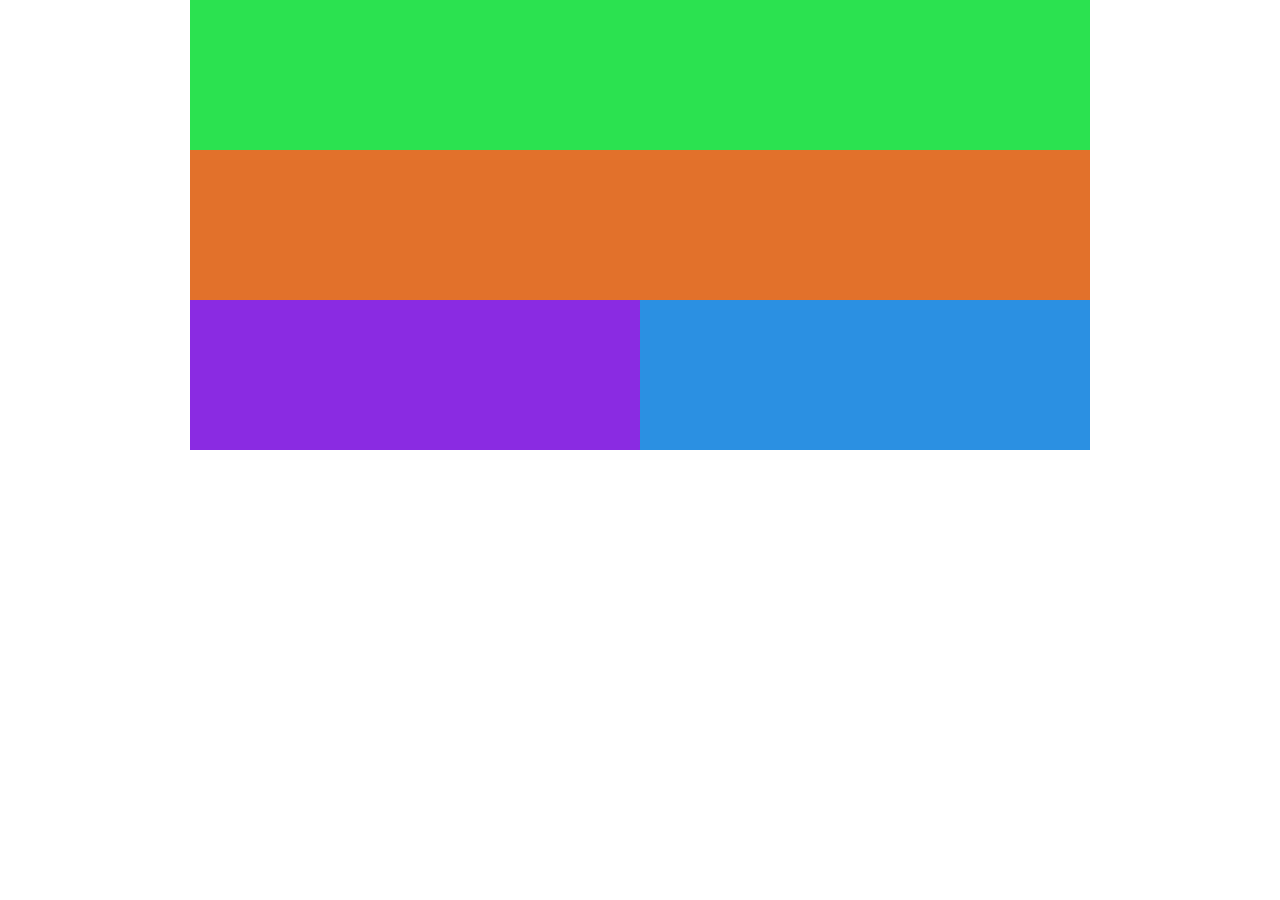
<file: shifter.html>
<!DOCTYPE html>
<html lang="en">
<head>
    <meta charset="UTF-8">
    <meta http-equiv="X-UA-Compatible" content="IE=edge">
    <meta name="viewport" content="width=device-width, initial-scale=1.0">
    <title>Document</title>
    <link rel="stylesheet" href="./css/shifter.css">
</head>
<body>
    <main class="container">
        <div class="c1">

        </div>
        <div class="c2">
            <div class="c3"></div>
            <div class="c4"></div>
        </div>
        <div class="c5"></div>
    </main>
</body>
</html>
</file>
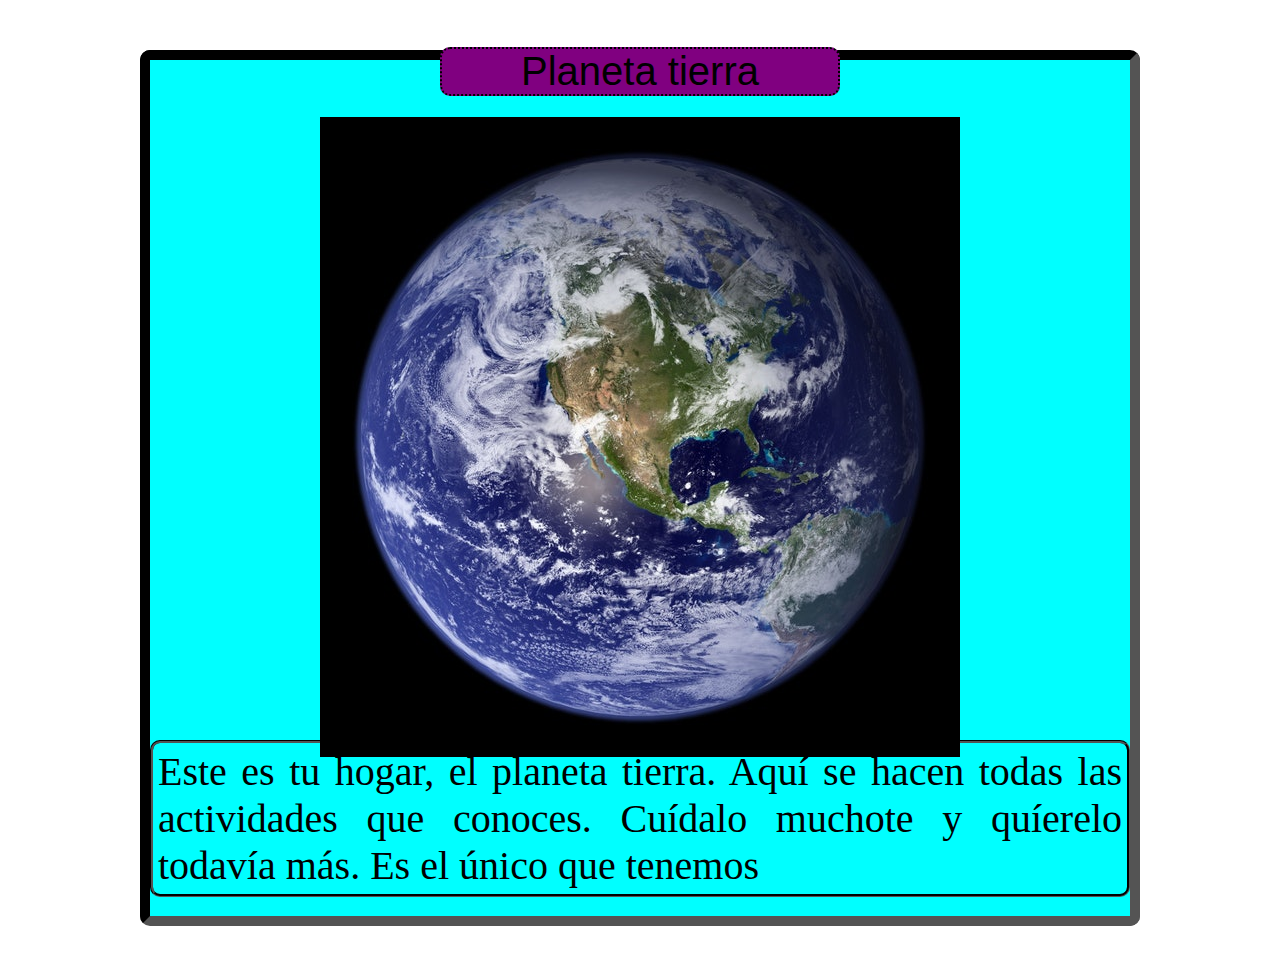
<file: tarjeta.html>
<!DOCTYPE html>
<html lang="en">
<head>
    <meta charset="UTF-8">
    <meta http-equiv="X-UA-Compatible" content="IE=edge">
    <meta name="viewport" content="width=device-width, initial-scale=1.0">
    <title>Document</title><link rel="stylesheet" href="./css/tarjeta.css">
</head>
<body>
    <main>
        <section class="principal">
                <div class="texto">Este es tu hogar, el planeta tierra. Aquí se hacen todas las 
                    actividades que conoces. Cuídalo muchote y quíerelo todavía más.
                    Es el único que tenemos 
                </div>
                <div class="image">
                    <figure>
                        <img src="./pics/tierra.jpg" alt="Imagen de la tierra">
                    </figure>
                </div>
                <div class="titulo">
                    Planeta tierra
                </div>
        </section>
    </main>
</body>
</html>
</file>
<file: css/caja.css>
/* elemento universal, siempre lo debe tener nuestros estilos */
*{
    box-sizing: border-box;
    padding: 0;
    margin: 0;
}
main {
    width: 100%;
    height: 500px;
    border: 10px solid gray;
    padding: 20px 35px;
}
</file>
<file: css/combinadores.css>
* {
    box-sizing: border-box;
    padding: 0;
    margin: 0;
}

h2
{
    color: blue;
    font-size: 2.8rem;
    font-family: 'Franklin Gothic Medium', 'Arial Narrow', Arial, sans-serif;
    text-align: left;
    padding-top: 15px;
    padding-bottom: 10px;
}

.marzo {
    background-color: yellowgreen;
    font-family: 'Courier New', Courier, monospace;
    font-size: 4rem;
    border-radius: 2px;
    padding: 25px;
    text-align: center;

}
.descripcion {
    font-size: 2rem;
    font-family: Verdana, Geneva, Tahoma, sans-serif;
    font-style: italic;
    color: brown;
    background-color: black;
}

/* combinador de etiquenas cercanas, a todos las etiquetas p que estén dentro un h3 se le
aplicarán estos estilos
h3 + p {
    color:antiquewhite ;
} */
/* combinador de hermanos generales */
/* h3 ~ p {
    color: red; 
} */

/* combinador de hijos directos */
/* main > h2 {
    color: aqua;
} */
   
html{
    font-size: 62.5%;
}

p {
    font-size: 1.6rem;
}
</file>
<file: css/drop.css>
* {
    box-sizing: border-box;
    padding: 0;
    margin: 0;
}

html {
    font-size: 62.5%;
}

.container {
    display: flex;
    flex-wrap: wrap;
}

.c1, .c2, .c3, .c4, .c5 {
    width: 100%;
    min-width: 150px;
    height: 150px;
}

.c1{
    background-color: blueviolet;
}

.c2{
    background-color: rgb(43, 70, 226);

}

.c3{
    background-color: rgb(43, 226, 80);
}

.c4{
    background-color: rgb(226, 113, 43);
    
}

.c5{
    background-color: rgb(43, 144, 226);
}

@media (min-width: 600px){
    .c1{
        width: 25%;
        order: 1;
    }
    .c2{
        width: 75%;
        order: 2;
    }
    .c3{
        width: 100%;
        order: 3;
    }
    .c4{
        width: 100%;
        order: 4;
    }
    .c5{
        width: 100%;
        order: 5;
    }
}

@media(min-width:800px){
    .container{
        width: 900px;
        margin: 0 auto;
    }
    .c1{
        width: 30%;
        
    }
    .c2{
        width: 40%;
        
    }
    .c3{
        width: 30%;
 
    }
    .c4{
        width: 50%;

    }
    .c5{
        width: 50%;

    }
}
</file>
<file: css/flex.css>
* { 
    box-sizing: border-box;
    padding: 0;
    margin: 0;
}

html{
    font-size: 62.5%;
}

body{
    font-size: 1.6rem;
}

.container {
    border: 0.3rem solid black;
    /* permite que el contenido que esté en el contenedor sea flexible y se aline uno detrás
    delo otro */
    display: flex;
    /*  */
    /* align-items: baseline; */
    /* justify-content: space-evenly; */
    flex-wrap: wrap;
    flex-direction: column;
    height: 70vh;
}

.box {
    flex-basis: 10rem;
    flex-grow: 3;
    height: 10rem;
    text-align: center;
} 

.box1 {
    background-color: aqua;  
    position: sticky;
    
}

.box2 {
    background-color: rgb(255, 153, 0);   
    /* flex-grow: 1; */
    width: 20%;
}

.box3 {
    background-color: rgb(255, 0, 140);  
    width: 80%;
    position: relative;
    left: 20%;
}

.box4 {
    background-color: rgb(34, 0, 255);   

}

.box5 {
    background-color: rgb(55, 255, 0);  
}

.footer {
    background-color: rgb(15, 74, 74); 
    align-items: baseline;
    position: sticky;
    height: 5rem;
}
</file>
<file: css/herencia.css>
html{
    font-size: 75%;
    font-family: Verdana;
}

h1{
    font-size: inherit ;
}
</file>
<file: css/layout.css>
* {
    box-sizing: border-box;
    padding: 0;
    margin: 0;
}

html{
    font-size: 62.5%;
    font-family: 'Courier New', Courier, monospace;
}

.header {
    background-color: aqua;
}

.logo {
    margin: 0.3rem 2rem;
    width: 2rem;
    min-height: 2rem;
    display: inline-block;
}

.nav-list { 
    position: absolute;
    font-size: 2.5rem;
    right: 3rem;
    top: 1.2rem;
}

.nav-list__element{
     list-style: none;
     display: inline-block;
}

.nav-list__element a, .footer a{
    text-decoration: none;
    color: rgb(243, 255, 240);
}

.nav-list__element a:hover {
    color: black;
    background-color: brown;
}

.side { 
    min-width: 20rem;
    background-color: darkblue;
    width: 20%;
    position: relative;
}

.side-list__element {
    padding: 2rem 5rem;
    min-width: none;
    min-height: auto;
}

.main {
    position: absolute;
    background-color: darkred;
    min-width: none;
    width: 80%;
    right: 0;
    min-height: 2rem;
    top: 15.3rem;
}

.main-text {
    font-family: Verdana, Geneva, Tahoma, sans-serif;
    font-size: 3rem;
}

.footer {
    padding: 20px;
    text-align: center;
    background-color: orange;
    font-size: 3rem;
    position: relative;
  }
</file>
<file: css/imagenes.css>
.pina {
    image-orientation: 45deg;
    /* size: 40px; */
}

.carne {
    font-size: 50px;
    color: aquamarine;
    font-family: Cambria;
}

.verdura {
    font-size: 45px;
    color: brown;
    font-family: 'Trebuchet MS';
    font-style: italic;
}

.fruta{
    font-size: 55px;
    color: blueviolet;
    font-family: Verdana;
    font-style: inherit;
}

figcaption {
    color: black;
    font-size: 12px;
    font-style: normal;
    font-family: arial;
}
</file>
<file: css/position.css>
* {
    box-sizing: border-box;
    padding: 0;
    margin: 0;
}

html {
    font-size: 62.5%;
}

.parent {
    border: 2px black dotted;
    display: inline-block   ;
}

.box{
    display: inline-block;
    background-color: red;
    width: 100px;
    height: 100px;
}

#two {
    background-color: green;
}
</file>
<file: css/style.css>
/* por etiqueta o elemento de html */
p {
color: blue;
font-size: 30px;
}

/* class */

.parrafo {
    color: red;
}

/* ID */
#texto {
    color: rgb(0, 145, 255);
    font-size: 24;
}

.main-nav {
    /* margin-top: 1.0rem; */
    list-style: none;
    padding-left:0 ;
    background-color: #13a4a4;
}

.main-nav__item {
    display: inline-block;
}

.main-nav__item a {
    color: white;
    padding: 5px;
    border-radius: 2px;
    text-decoration: none;
}

/* pseudoclase */
.main-nav__item a:hover{
    color: blue;

}
.main-nav__item a:active{
    color: red
}
/* pseudoelemento */
.main-nav__item a::after{
    content: " | ";
}
 
/* variables */
:root {
    --primary-color:#003476;
    --secondary-color: #b4d2f2;
    --header-size: 4rem;
    --font: 1.8rem;
}

* {
    box-sizing: border-box;
    padding: 0;
    margin: 0;
  

}

main {
    width: 100vw;
    height: 100vh;
    background-color: purple;
}

section{
    width: 80%;
    min-width: 320px;
    max-width: 500rem;
    min-height: 500px;
    margin: 0 auto;
    background-color: aliceblue;
}
</file>
<file: css/responsive.css>
* {
    box-sizing: border-box;
    padding: 0;
    margin: 0;
}

html {
    font-size: 62.5%;
}

.container {
    display: flex;
    flex-wrap: wrap;
}

.c1, .c2, .c3, .c4, .c5 {
    width: 100%;
    min-width: 150px;
    min-height: 150px;
}

.c1{
    background-color: blueviolet;
}

.c2{
    background-color: rgb(43, 70, 226);
}

.c3{
    background-color: rgb(43, 226, 80);
}

.c4{
    background-color: rgb(226, 113, 43);
}

.c5{
    background-color: rgb(43, 144, 226);
}
</file>
<file: css/tablet.css>
@media (min-width: 600px){
    .c2, .c3{
        width: 50vw;
    }
    .c4 {
        width: 100%;
    }
}
</file>
<file: css/desktop.css>
@media (min-width: 800px){
    .container{
        width: 1024px;
        margin-left: auto;
        margin-right: auto;
      
    }
    .c1{
        width: 60%;
    }
    .c2{
        width: 40%;
    }
    .c3, .c4{
        width: 33%;
        min-height: 33vh;
    }
    .c5 { 
        width: 34%;
        min-height: 33vh;
    }
}
</file>
<file: css/responsivecss.css>
image{
    width: 100%;
}
</file>
<file: css/shifter.css>
* {
    box-sizing: border-box;
    padding: 0;
    margin: 0;
}

html {
    font-size: 62.5%;
}

.container {
    display: flex;
    flex-wrap: wrap;
}

.c1, .c2, .c3, .c4, .c5 {
    width: 100%;
    min-width: 150px;
    height: 150px;
}

.c1{
    background-color: blueviolet;
}

.c2{
    background-color: rgb(43, 70, 226);
    height: auto;
}

.c3{
    background-color: rgb(43, 226, 80);
}

.c4{
    background-color: rgb(226, 113, 43);
    
}

.c5{
    background-color: rgb(43, 144, 226);
}


@media (min-width: 600px){
    .c1{
        width: 25%;
    }
    .c2{
        width: 75%;
    }
    .c5{
        width: 100%;
    }
}

@media (min-width: 800px){
    .container{
        width: 900px;
        margin-left: auto;
        margin-right: auto;
    }
    .c1{
        width: 50%;
        order: 1;
    }
    .c2{
        width: 100%;
    }
    .c5{
        width: 50%;
        order: 2;
    }
}
</file>
<file: css/tarjeta.css>
* {
    box-sizing: border-box;
    padding: 0;
    margin: 0;
}

html {
    font-size: 62.5%;
}

div {
    border-radius: 10px;
}

.principal{
    border-radius: 10px;
    min-height: 10rem;
    font-size: 4rem;
    text-align: center;
    min-width: 50rem;
    max-width: 100rem;
    margin: 5rem auto;
    background-color: aqua;
    border: 10px inset black;
}

.texto {
    position: relative;
    top: 68rem; 
    padding: 5px 5px;
    text-align: justify;
    border: 3px groove black;

}

.titulo{
    background-color: purple;
    position: relative ;
    bottom: 82rem;
    max-width: 40rem;
    margin: 0 auto;
    font-family: Arial, Helvetica, sans-serif;
    border: 2px dotted black;
}

.image { 
    position: relative;
    bottom: 10rem;
}
</file>
